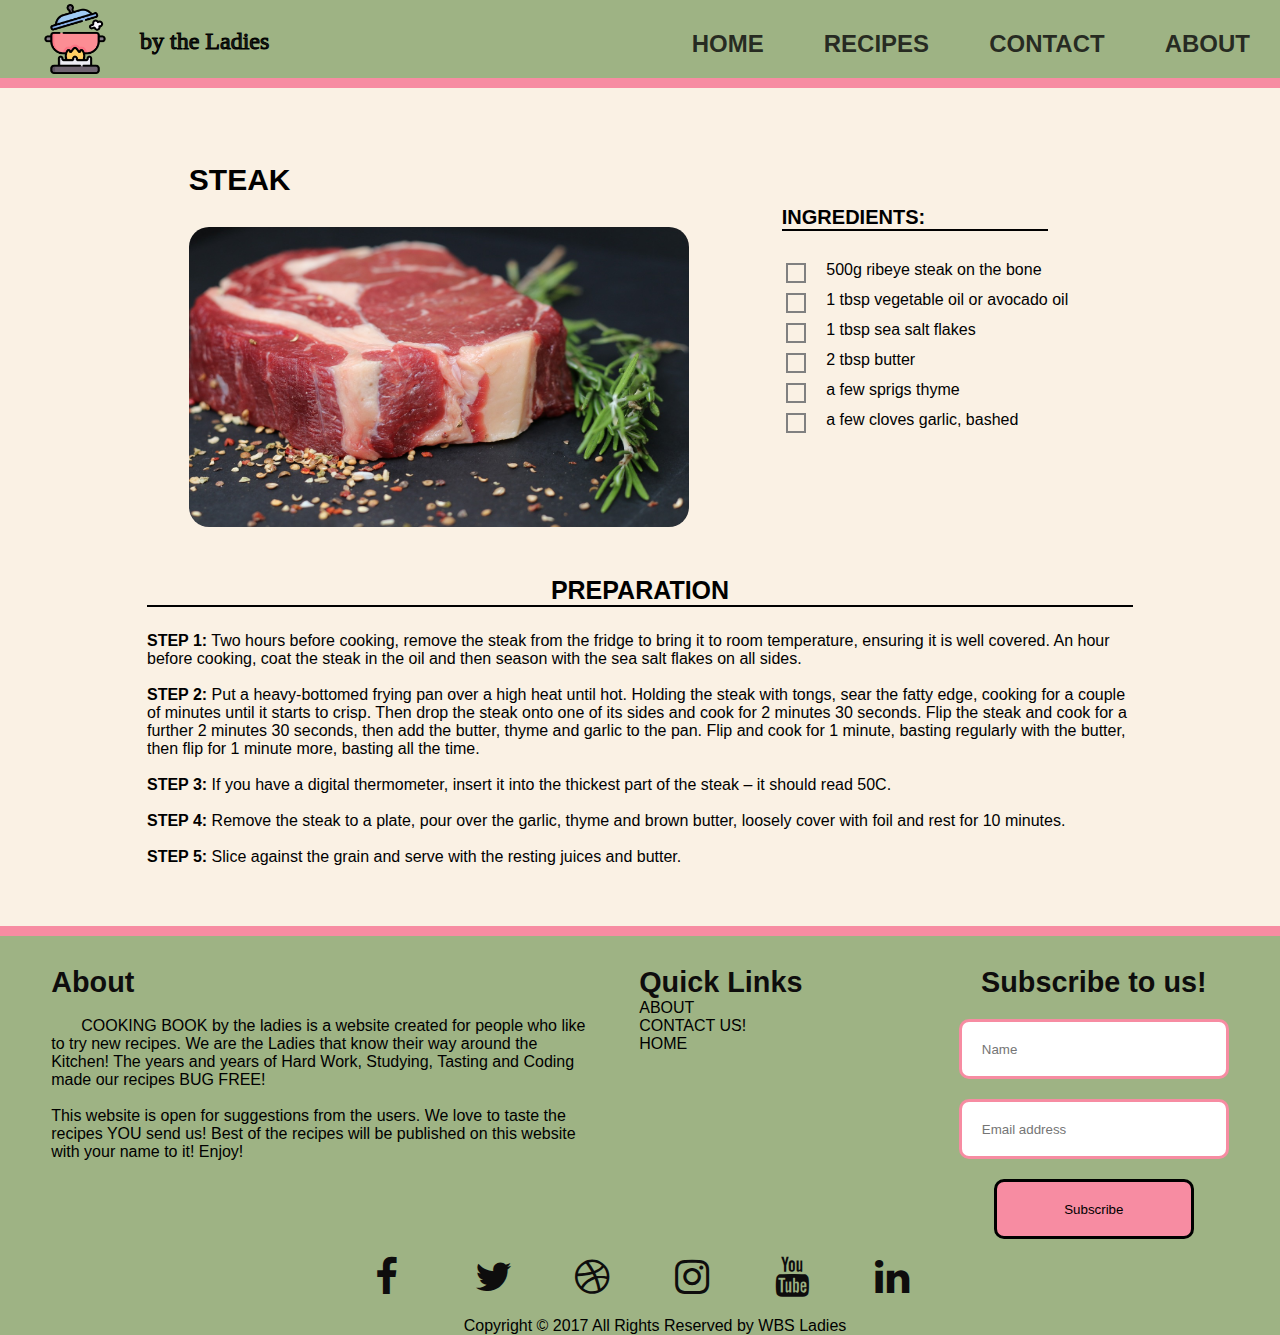
<file: 01_alena_steak.html>
<!DOCTYPE html>
<html lang="en">
  <head>
    <meta charset="UTF-8" />
    <meta http-equiv="X-UA-Compatible" content="IE=edge" />
    <meta name="viewport" content="width=device-width, initial-scale=1.0" />
    <link rel="stylesheet" href="alena_style_recipe.css">
    <!-- FONT SECTION-->
    <link rel="preconnect" href="https://fonts.googleapis.com">
    <link rel="preconnect" href="https://fonts.gstatic.com" crossorigin>
    <link href="https://fonts.googleapis.com/css2?family=Caveat:wght@400;500;700&family=Copse&family=Montserrat:wght@100;400;500;600;900&family=Roboto+Condensed:wght@300;400;700&display=swap" rel="stylesheet">
    <link rel="stylesheet" href="https://cdnjs.cloudflare.com/ajax/libs/font-awesome/4.7.0/css/font-awesome.min.css">

    <title>Cook Book by the Ladies</title>
    <!-- BOOTSTRAP SECTION-->
    <link
      href="https://cdn.jsdelivr.net/npm/bootstrap@5.2.3/dist/css/bootstrap.min.css"
      rel="stylesheet"
      integrity="sha384-rbsA2VBKQhggwzxH7pPCaAqO46MgnOM80zW1RWuH61DGLwZJEdK2Kadq2F9CUG65"
      crossorigin="anonymous"
    />
  </head>
  <body>
    <header>
      <nav id="home" class="navbar">
        <div class="logo">
          <img
            class="logo-img"
            src="/header_img/cooking-pot-logo.png"
            alt=""
            srcset=""
          />
          <p>by the Ladies</p>
        </div>

        <ul class="navbar-links">
          <li class="navbar-dropdown">
            <a href="/monika_header_footer.html#home">HOME</a>
          </li>
          <li class="navbar-dropdown">
            <a href="/monika_header_footer.html#categories">RECIPES</a>
            <div class="dropdown">
              <a href="/monika_header_footer.html#meats">MEAT</a>
              <a href="/monika_header_footer.html#vegetarians">VEGETARIAN</a>
              <a href="/monika_header_footer.html#vegans">VEGAN</a>
            </div>
          </li>

          <li class="navbar-dropdown">
            <a href="/monika_contact_page.html">CONTACT</a>
          </li>
          <li class="navbar-dropdown">
            <a href="#about">ABOUT</a>
          </li>
        </ul>
      </nav>
    
    </header>
    <main>
          <div class="box1">
              <h1>Steak</h1>
              <img src="./images/01_meat_steak.jpg" alt="Steak">
          </div>
          <div class="box2">
            <h3>Ingredients:</h3>
            <span class="tooltip-text">Check here!</span>
            
            <label>
              <input type="checkbox">
              <i></i>
              <span>500g ribeye steak on the bone</span>
            </label>

            <label>
              <input type="checkbox">
              <i></i>
              <span>1 tbsp vegetable oil or avocado oil</span>
            </label>

            <label>
              <input type="checkbox">
              <i></i>
              <span>1 tbsp sea salt flakes</span>
            </label>

            <label>
              <input type="checkbox">
              <i></i>
              <span>2 tbsp butter</span>
            </label>

            <label>
              <input type="checkbox">
              <i></i>
              <span>a few sprigs thyme</span>
            </label>

            <label>
              <input type="checkbox">
              <i></i>
              <span>a few cloves garlic, bashed</span>
            </label>
            
          </div>
          <div class="box3">
              <div class="preparation"><h2>Preparation</h2></div>
              <div class="prepartion-text"><strong>STEP 1:</strong> Two hours before cooking, remove the steak from the fridge to bring it to room temperature, ensuring it is well covered. An hour before cooking, coat the steak in the oil and then season with the sea salt flakes on all sides.<br><br>
              <strong>STEP 2:</strong> Put a heavy-bottomed frying pan over a high heat until hot. Holding the steak with tongs, sear the fatty edge, cooking for a couple of minutes until it starts to crisp. Then drop the steak onto one of its sides and cook for 2 minutes 30 seconds. Flip the steak and cook for a further 2 minutes 30 seconds, then add the butter, thyme and garlic to the pan. Flip and cook for 1 minute, basting regularly with the butter, then flip for 1 minute more, basting all the time.<br><br>
              <strong>STEP 3:</strong> If you have a digital thermometer, insert it into the thickest part of the steak – it should read 50C.<br><br>
              <strong>STEP 4:</strong> Remove the steak to a plate, pour over the garlic, thyme and brown butter, loosely cover with foil and rest for 10 minutes. <br><br>
              <strong>STEP 5:</strong> Slice against the grain and serve with the resting juices and butter.
            </div>  
    </main>

    <footer>
      <div class="container-footer">
        <div class="footer-about">
          <h6>About</h6><br>
          <p id="about" class="footer-about-text">
            COOKING BOOK by the ladies is a website created for people who like
            to try new recipes. We are the Ladies that know their way around the Kitchen!
            The years and years of Hard Work, Studying, Tasting and Coding made our recipes BUG FREE!
            <br><br>
             This website is open for suggestions from the
            users. We love to taste the recipes YOU send us! Best of the recipes
            will be published on this website with your name to it! Enjoy!
          </p>
        </div>
        <div class="quick-links">
          <h6>Quick Links</h6>
          <ul class="footer-links">
            <li><a href="#about">ABOUT</a></li>
            <li>
              <a href="/monika_contact_page.html">CONTACT US!</a>
            </li>
            <li><a href="#home">HOME</a></li>
          </ul>
        </div>
        <div class="footer-subscribe">
          <h6>Subscribe to us!</h6>
          <input
            class="footer-input"
            type="text"
            placeholder="Name"
            name="name"
            required
          />
          <input
            class="footer-input"
            type="text"
            placeholder="Email address"
            name="mail"
            required
          />
          
          <input class="footer-button" type="submit" value="Subscribe" />
        </div>
      </div>
      <div class="footer-icons">
                
          <a href="https://www.youtube.com/watch?v=dQw4w9WgXcQ" target="_blank" class="fa fa-facebook"></a>
          <a href="https://www.youtube.com/watch?v=dQw4w9WgXcQ" target="_blank" class="fa fa-twitter"></a>
          <a href="https://www.youtube.com/watch?v=dQw4w9WgXcQ" target="_blank" class="fa fa-dribbble"></a>
          <a href="https://www.youtube.com/watch?v=dQw4w9WgXcQ" target="_blank" class="fa fa-instagram"></a>
          <a href="https://www.youtube.com/watch?v=dQw4w9WgXcQ" target="_blank" class="fa fa-youtube"></a>
          <a href="https://www.youtube.com/watch?v=dQw4w9WgXcQ" target="_blank" class="fa fa-linkedin"></a>
      </div>
      <p class="copyright-text">Copyright &copy; 2017 All Rights Reserved by WBS Ladies</p>
    </footer>
  </body>
</html>
</file>
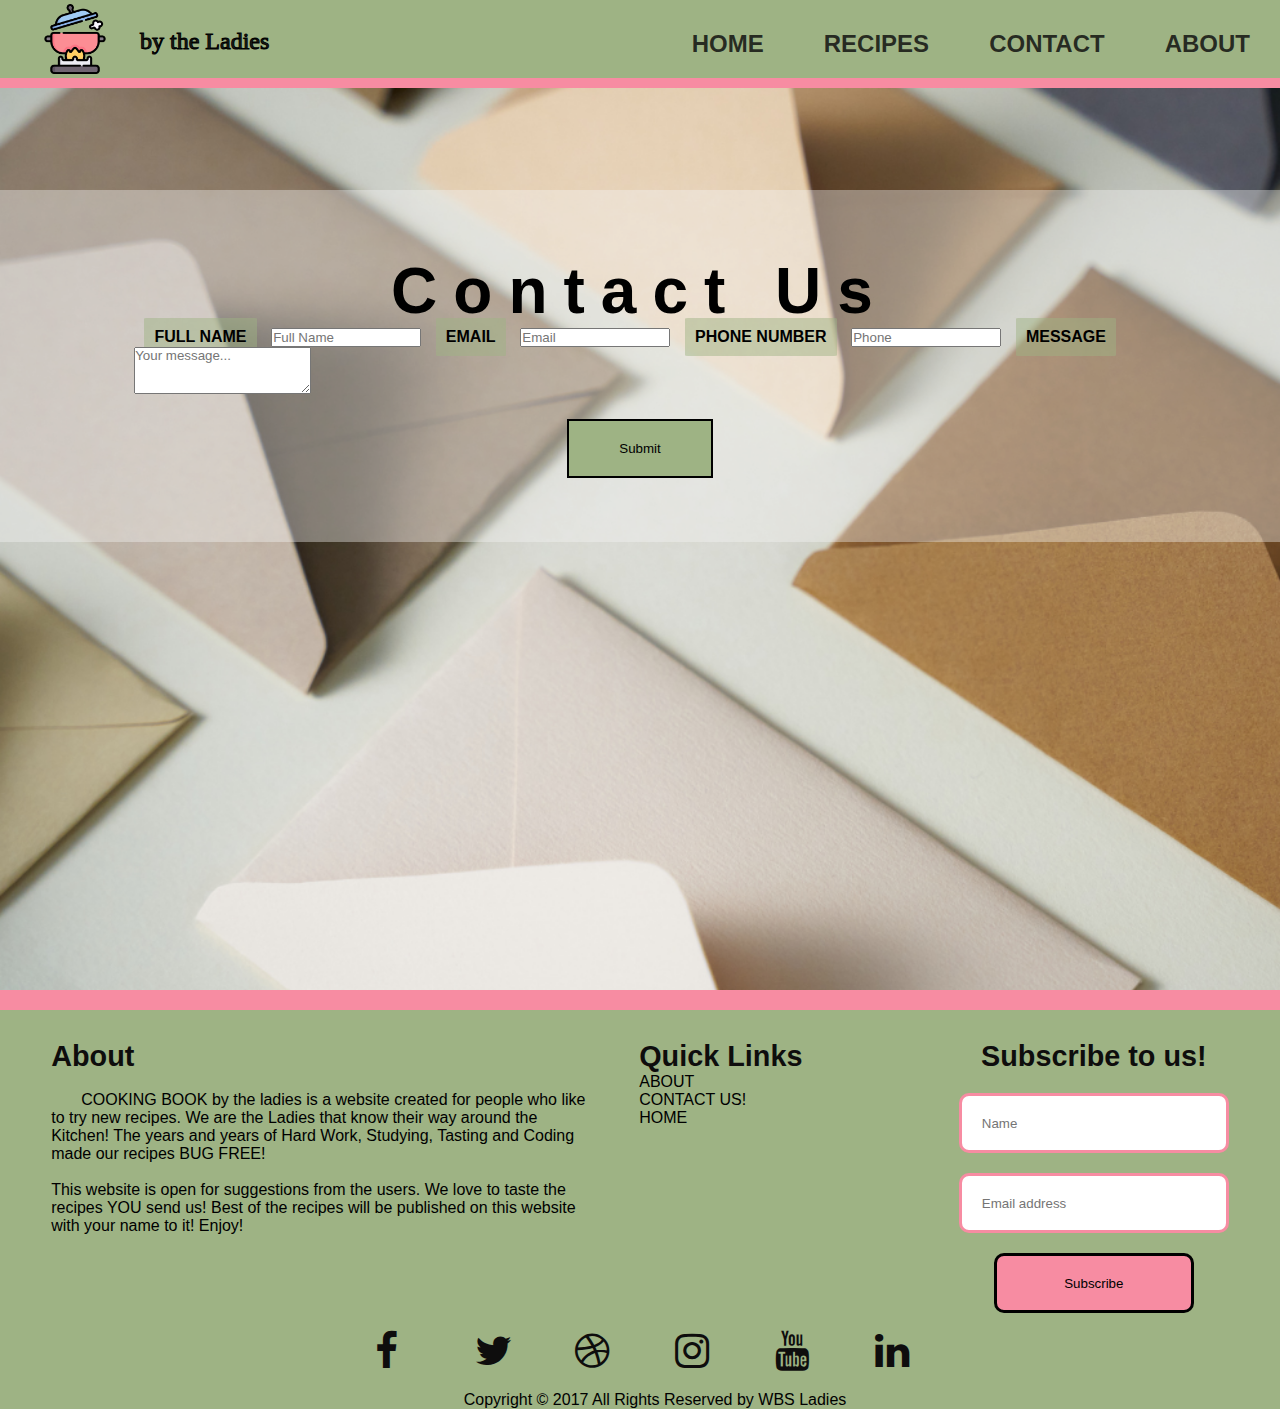
<file: monika_contact_page.html>
<!DOCTYPE html>
<html lang="en">
  <head>
    <meta charset="UTF-8" />
    <meta http-equiv="X-UA-Compatible" content="IE=edge" />
    <meta name="viewport" content="width=device-width, initial-scale=1.0" />
    
    <!-- FONT SECTION-->
    <link rel="preconnect" href="https://fonts.googleapis.com">
    <link rel="preconnect" href="https://fonts.gstatic.com" crossorigin>
    <link href="https://fonts.googleapis.com/css2?family=Caveat:wght@400;500;700&family=Copse&family=Montserrat:wght@100;400;500;600;900&family=Roboto+Condensed:wght@300;400;700&display=swap" rel="stylesheet">
    <link rel="stylesheet" href="https://cdnjs.cloudflare.com/ajax/libs/font-awesome/4.7.0/css/font-awesome.min.css">

    <title>Cook Book by the Ladies</title>
    <!-- BOOTSTRAP SECTION-->
    <link
      href="https://cdn.jsdelivr.net/npm/bootstrap@5.2.3/dist/css/bootstrap.min.css"
      rel="stylesheet"
      integrity="sha384-rbsA2VBKQhggwzxH7pPCaAqO46MgnOM80zW1RWuH61DGLwZJEdK2Kadq2F9CUG65"
      crossorigin="anonymous"
    />
    <link rel="stylesheet" href="monika_contact_page.css" />
    <link rel="contact_page" href="monika_contact_page.html">
  </head>
  <body>
    <header>
      <nav id="home" class="navbar">
        <div class="logo">
          <img
            class="logo-img"
            src="/header_img/cooking-pot-logo.png"
            alt=""
            srcset=""
          />
          <p>by the Ladies</p>
        </div>

        <ul class="navbar-links">
          <li class="navbar-dropdown">
            <a href="/monika_header_footer.html#home">HOME</a>
          </li>
          <li class="navbar-dropdown">
            <a href="/monika_header_footer.html#recipes">RECIPES</a>
            <div class="dropdown">
              <a href="/monika_header_footer.html#meat">MEAT</a>
              <a href="/monika_header_footer.html#vegetarians">VEGETARIAN</a>
              <a href="/monika_header_footer.html#vegan">VEGAN</a>
            </div>
          </li>

          <li class="navbar-dropdown">
            <a href="#contact">CONTACT</a>
          </li>
          <li class="navbar-dropdown">
            <a href="#about">ABOUT</a>
          </li>
        </ul>
      </nav>

      <div class="container">
        <div class="form-container">
          <h2 >Contact Us</h2>
  
          <div class="form-group">
            <label for="text">FULL NAME</label>
            <input type="text" class="form-control"  required id="name" placeholder="Full Name">
          
  
            <label for="email">EMAIL</label>
            <input type="email" class="form-control" required id="email" placeholder="Email">
          
  
            <label for="phone">PHONE NUMBER</label>
            <input type="tel" class="form-control" id="phone" placeholder="Phone">
          
  
            <label for="text">MESSAGE</label>
            <textarea class="form-control" id="message" rows="3" placeholder="Your message..."></textarea>
          </div>
  
          <button type="button" class="btn">Submit</button>
        </div>
      </div>




     </header>

    
    
    <footer>
      <div class="container-footer">
        <div class="footer-about">
          <h6>About</h6><br>
          <p id="about" class="footer-about-text">
            COOKING BOOK by the ladies is a website created for people who like
            to try new recipes. We are the Ladies that know their way around the Kitchen!
            The years and years of Hard Work, Studying, Tasting and Coding made our recipes BUG FREE!
            <br><br>
             This website is open for suggestions from the
            users. We love to taste the recipes YOU send us! Best of the recipes
            will be published on this website with your name to it! Enjoy!
          </p>
        </div>
        <div class="quick-links">
          <h6>Quick Links</h6>
          <ul class="footer-links">
            <li><a href="#about">ABOUT</a></li>
            <li>
              <a href="#contact">CONTACT US!</a>
            </li>
            <li><a href="/monika_header_footer.html#home">HOME</a></li>
          </ul>
        </div>
        <div class="footer-subscribe">
          <h6>Subscribe to us!</h6>
          <input
            class="footer-input"
            type="text"
            placeholder="Name"
            name="name"
            required
          />
          <input
            class="footer-input"
            type="text"
            placeholder="Email address"
            name="mail"
            required
          />
          
          <input class="footer-button" type="submit" value="Subscribe" />
        </div>
      </div>
      <div class="footer-icons">
                
          <a href="https://www.youtube.com/watch?v=dQw4w9WgXcQ" class="fa fa-facebook"></a>
          <a href="https://www.youtube.com/watch?v=dQw4w9WgXcQ" class="fa fa-twitter"></a>
          <a href="https://www.youtube.com/watch?v=dQw4w9WgXcQ" class="fa fa-dribbble"></a>
          <a href="https://www.youtube.com/watch?v=dQw4w9WgXcQ" class="fa fa-instagram"></a>
          <a href="https://www.youtube.com/watch?v=dQw4w9WgXcQ" class="fa fa-youtube"></a>
          <a href="https://www.youtube.com/watch?v=dQw4w9WgXcQ" class="fa fa-linkedin"></a>
      </div>
      <p class="copyright-text">Copyright &copy; 2017 All Rights Reserved by WBS Ladies</p>
    </footer>
  </body>
</html>
</file>
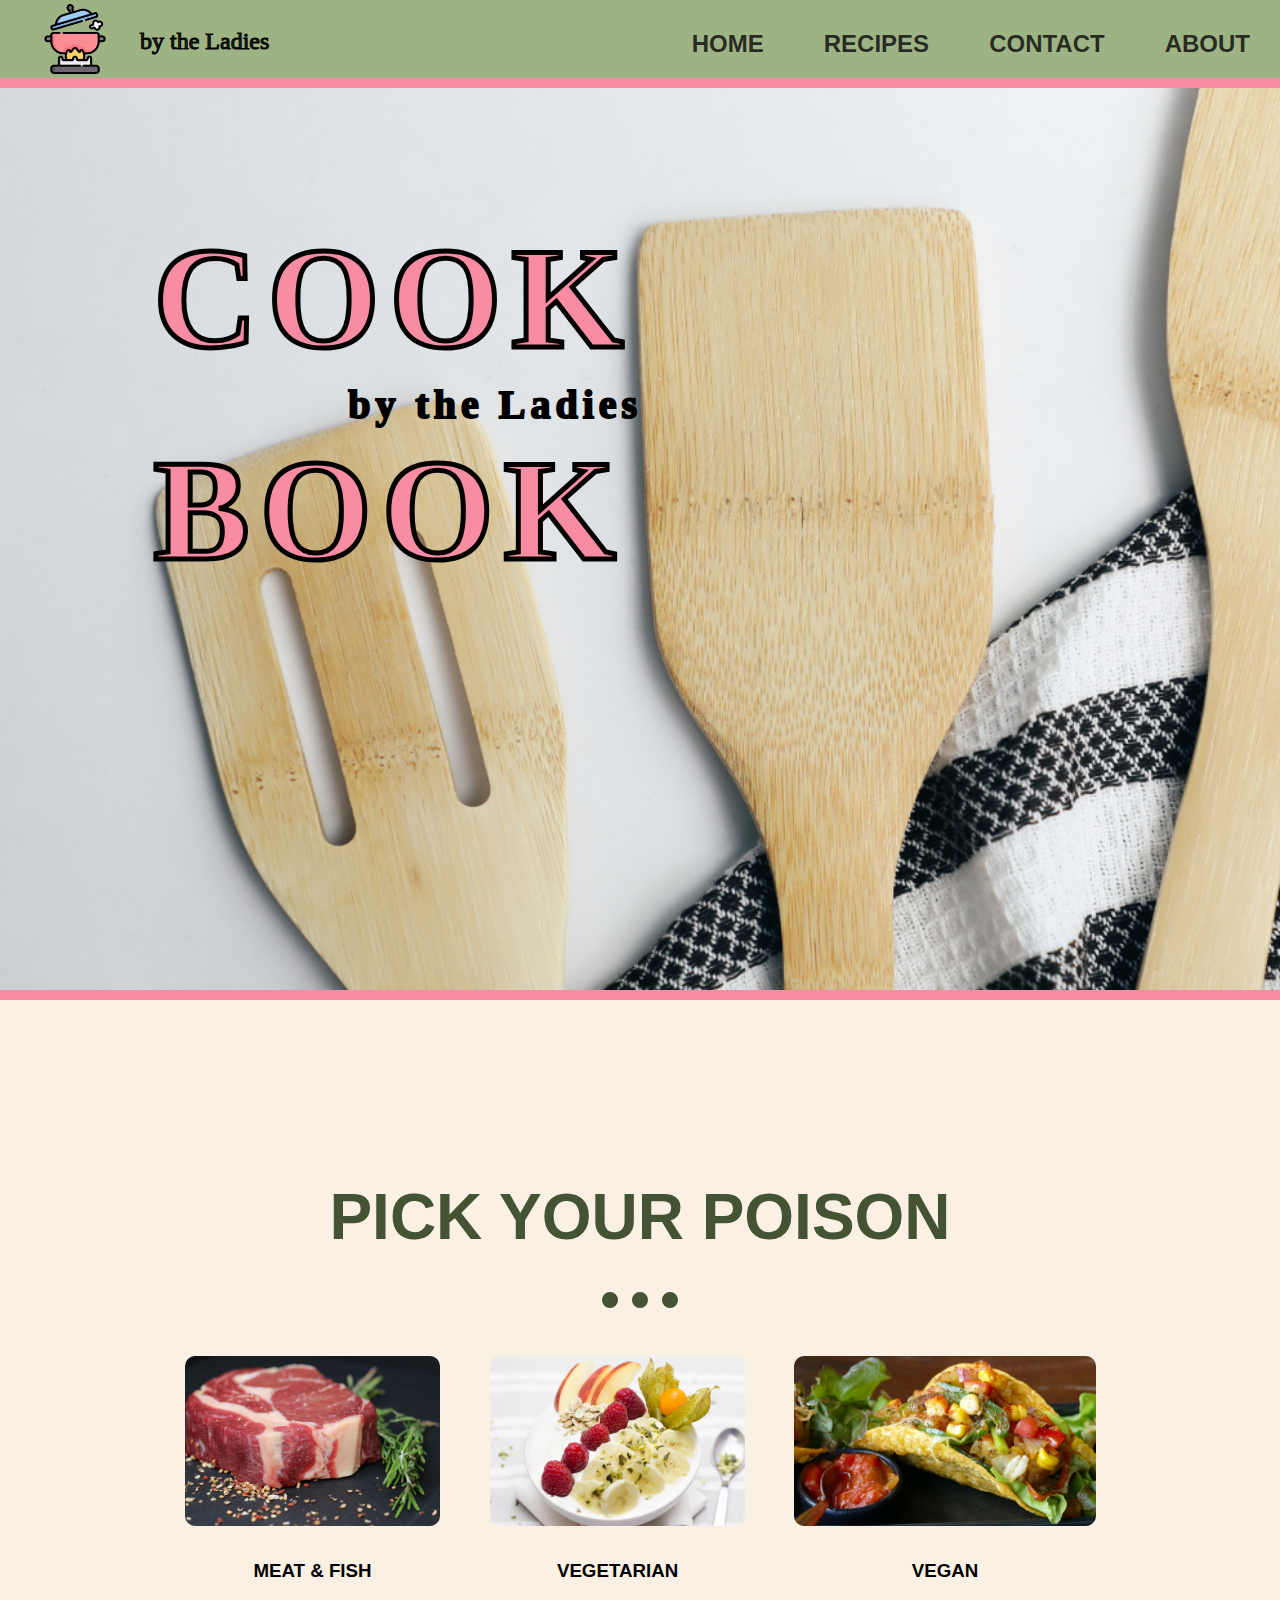
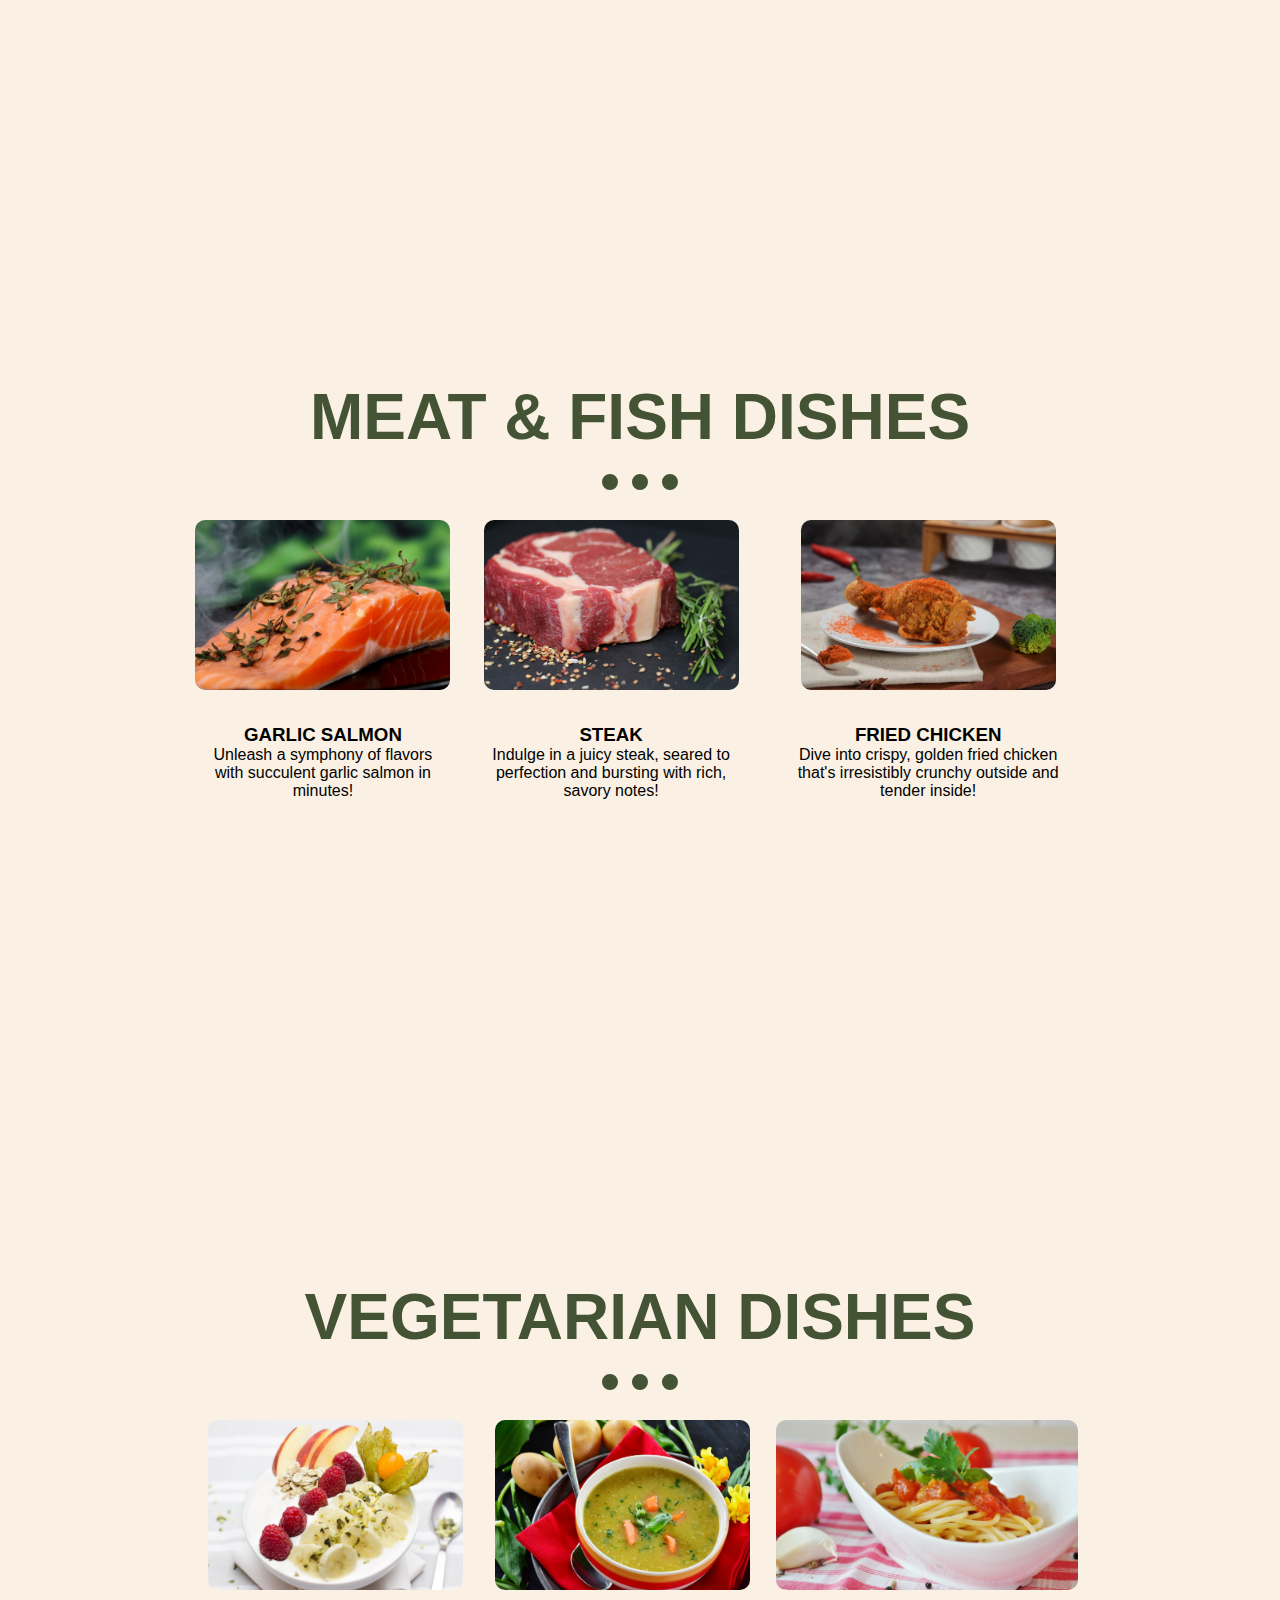
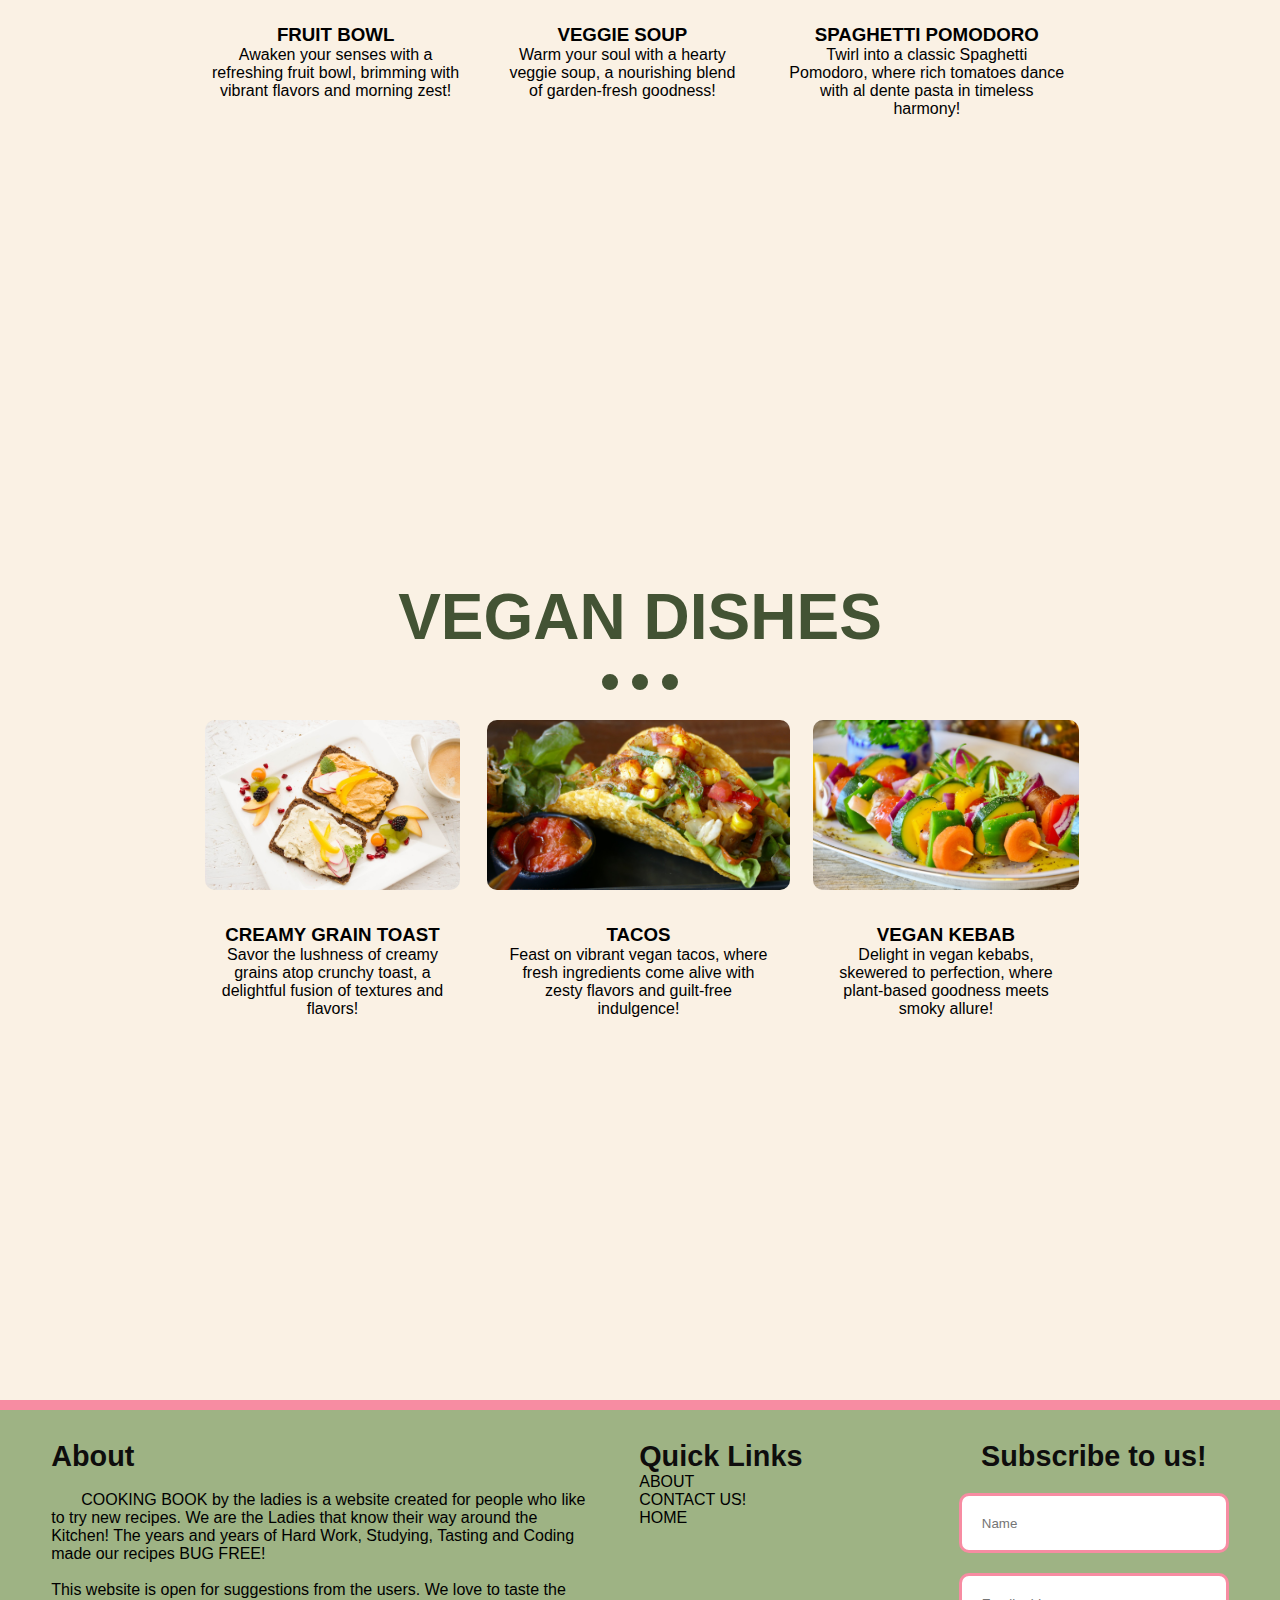
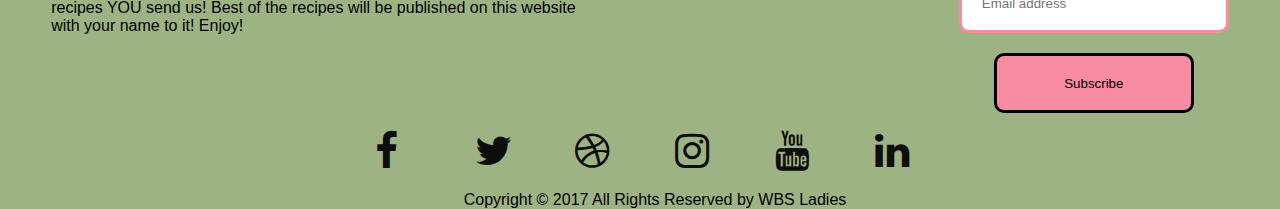
<file: monika_header_footer.html>
<!DOCTYPE html>
<html lang="en">
  <head>
    <meta charset="UTF-8" />
    <meta http-equiv="X-UA-Compatible" content="IE=edge" />
    <meta name="viewport" content="width=device-width, initial-scale=1.0" />
    
    <!-- FONT SECTION-->
    <link rel="preconnect" href="https://fonts.googleapis.com">
    <link rel="preconnect" href="https://fonts.gstatic.com" crossorigin>
    <link href="https://fonts.googleapis.com/css2?family=Caveat:wght@400;500;700&family=Copse&family=Montserrat:wght@100;400;500;600;900&family=Roboto+Condensed:wght@300;400;700&display=swap" rel="stylesheet">
    <link rel="stylesheet" href="https://cdnjs.cloudflare.com/ajax/libs/font-awesome/4.7.0/css/font-awesome.min.css">

    <title>Cook Book by the Ladies</title>
    <!-- BOOTSTRAP SECTION-->
    <link
      href="https://cdn.jsdelivr.net/npm/bootstrap@5.2.3/dist/css/bootstrap.min.css"
      rel="stylesheet"
      integrity="sha384-rbsA2VBKQhggwzxH7pPCaAqO46MgnOM80zW1RWuH61DGLwZJEdK2Kadq2F9CUG65"
      crossorigin="anonymous"
    />
    <link rel="stylesheet" href="monika_header_footer.css" />
  </head>
  <body>
    <header>
      <nav id="home" class="navbar">
        <div class="logo">
          <img
            class="logo-img"
            src="/header_img/cooking-pot-logo.png"
            alt=""
            srcset=""
          />
          <p>by the Ladies</p>
        </div>

        <ul class="navbar-links">
          <li class="navbar-dropdown">
            <a href="#home">HOME</a>
          </li>
          <li class="navbar-dropdown">
            <a href="#categories">RECIPES</a>
            <div class="dropdown">
              <a href="#meats">MEAT</a>
              <a href="#vegetarians">VEGETARIAN</a>
              <a href="#vegans">VEGAN</a>
            </div>
          </li>

          <li class="navbar-dropdown">
            <a href="/monika_contact_page.html">CONTACT</a>
          </li>
          <li class="navbar-dropdown">
            <a href="#about">ABOUT</a>
          </li>
        </ul>
      </nav>
      <div class="website-titles">
        <h1 class="big-title">COOK</h1>
        <p class="small-title">by the Ladies</p>
        <h1 class="big-title">BOOK</h1>
      </div>
    </header>

    

    <section id="categories">
      <h2>PICK YOUR POISON</h2>
      <br />
      <hr />
      <br />
      <div class="containerPickOptions">
        <div class="pickOption">
          <a href="#meats">
            <img
            class="imageAlign"
              src="./images/01_meat_steak.jpg"
              alt="close-up of raw steak with spices"
            />
            <h3>Meat & Fish</h3>
          </a>
        </div>
        <div class="pickOption">
          <a href="#vegetarians">
            <img
            class="imageAlign"
              src="./images/04_veg_breakfast.jpg"
              alt="close-up fruit and yoghurt bowl"
            />
            <h3>Vegetarian</h3>
          </a>
        </div>
        <div class="pickOption">
          <a href="#vegans">
            <img
            class="imageAlign"
              src="./images/08_vegan_taco.jpg"
              alt="close-up vegan taco with salsa and garnish"
            />
            <h3>Vegan</h3>
          </a>
        </div>
      </div>
    </section>

    <article id="meats">
      <h2>Meat & Fish Dishes</h2>
      <hr class="hr" />
      <div class="containerOverviewOptions">
        <div class="recipeOption">
          <a href="02_alena_salmon.html">
            <img
            class="imageAlign"
              src="./images/02_meat_salmon.jpg"
              alt="salmon being cooked with thyme"
            />
            <br />
            <h3>Garlic Salmon</h3>
            <p>
              Unleash a symphony of flavors with succulent garlic salmon in minutes!
            </p>
          </a>
        </div>
        <div class="recipeOption">
          <a href="01_alena_steak.html">
            <img class="imageAlign" src="./images/01_meat_steak.jpg" alt="raw steak with spices" />
            <br />
            <h3>Steak</h3>
            <p>
              Indulge in a juicy steak, seared to perfection and bursting with rich, savory notes!
            </p>
          </a>
        </div>
        <div class="recipeOption">
          <a href="03_alena_chicken.html">
            <img class="imageAlign"
              src="./images/03_chicken.jpg"
              alt="drumstick of fried chicken on small plate"
            />
            <br />
            <h3>Fried Chicken</h3>
            <p>
              Dive into crispy, golden fried chicken that's irresistibly crunchy outside and tender inside!
            </p>
          </a>
        </div>
      </div>
    </article>

    <article id="vegetarians">
      <h2>Vegetarian Dishes</h2>
      <hr class="hr" />
      <div class="containerOverviewOptions">
        <div class="recipeOption">
          <a href="04_alena_fruit.html">
            <img
            class="imageAlign"
              src="./images/04_veg_breakfast.jpg"
              alt="close-up fruit and yoghurt bowl"
            />
            <br />
            <h3>Fruit Bowl</h3>
            <p>
              Awaken your senses with a refreshing fruit bowl, brimming with vibrant flavors and morning zest!
            </p>
          </a>
        </div>
        <div class="recipeOption">
          <a href="05_alena_soup.html">
            <img class="imageAlign" src="./images/05_veg_soup.jpg" alt="close-up soup bowl" />
            <br />
            <h3>Veggie Soup</h3>
            <p>
              Warm your soul with a hearty veggie soup, a nourishing blend of garden-fresh goodness!
            </p>
          </a>
        </div>
        <div class="recipeOption">
          <a href="06_alena_spaghetti.html">
            <img class="imageAlign" 
            class="imageAlign"
              src="./images/06_veg_spaghetti.jpg"
              alt="close-up vegetarian spaghetti"
            />
            <br />
            <h3>Spaghetti Pomodoro</h3>
            <p>
              Twirl into a classic Spaghetti Pomodoro, where rich tomatoes dance with al dente pasta in timeless harmony!
            </p>
          </a>
        </div>
      </div>
    </article>

    <article id="vegans">
      <h2>Vegan dishes</h2>
      <hr class="hr" />
      <div class="containerOverviewOptions">
        <div class="recipeOption">
          <a href="07_alena_grain.html">
            <img class="imageAlign"
              src="./images/07_vegan_breakfast.jpg"
              alt="close-up vegan bread with spreads and vegetables"
            />
            <br />
            <h3>Creamy grain Toast</h3>
            <p>
              Savor the lushness of creamy grains atop crunchy toast, a delightful fusion of textures and flavors!
            </p>
          </a>
        </div>
        <div class="recipeOption">
          <a href="08_alena_taco.html">
            <img class="imageAlign"
              src="./images/08_vegan_taco.jpg"
              alt="close-up vegan taco with salsa"
            />
            <br />
            <h3>Tacos</h3>
            <p>
              Feast on vibrant vegan tacos, where fresh ingredients come alive with zesty flavors and guilt-free indulgence!
            </p>
          </a>
        </div>
        <div class="recipeOption">
          <a href="09_alena_spies.html">
            <img class="imageAlign"
              src="./images/09_vegan_spies.jpg"
              alt="close-up vegetables on Kebab"
            />
            <br />
            <h3>Vegan Kebab</h3>
            <p>
              Delight in vegan kebabs, skewered to perfection, where plant-based goodness meets smoky allure!
            </p>
          </a>
        </div>
    </article>
    
    <footer>
      <div class="container-footer">
        <div class="footer-about">
          <h6>About</h6><br>
          <p id="about" class="footer-about-text">
            COOKING BOOK by the ladies is a website created for people who like
            to try new recipes. We are the Ladies that know their way around the Kitchen!
            The years and years of Hard Work, Studying, Tasting and Coding made our recipes BUG FREE!
            <br><br>
             This website is open for suggestions from the
            users. We love to taste the recipes YOU send us! Best of the recipes
            will be published on this website with your name to it! Enjoy!
          </p>
        </div>
        <div class="quick-links">
          <h6>Quick Links</h6>
          <ul class="footer-links">
            <li><a href="#about">ABOUT</a></li>
            <li>
              <a href="/monika_contact_page.html">CONTACT US!</a>
            </li>
            <li><a href="#home">HOME</a></li>
          </ul>
        </div>
        <div class="footer-subscribe">
          <h6>Subscribe to us!</h6>
          <input
            class="footer-input"
            type="text"
            placeholder="Name"
            name="name"
            required
          />
          <input
            class="footer-input"
            type="text"
            placeholder="Email address"
            name="mail"
            required
          />
          
          <input class="footer-button" type="submit" value="Subscribe" />
        </div>
      </div>
      <div class="footer-icons">
                
          <a href="https://www.youtube.com/watch?v=dQw4w9WgXcQ" target="_blank" class="fa fa-facebook"></a>
          <a href="https://www.youtube.com/watch?v=dQw4w9WgXcQ" target="_blank" class="fa fa-twitter"></a>
          <a href="https://www.youtube.com/watch?v=dQw4w9WgXcQ" target="_blank" class="fa fa-dribbble"></a>
          <a href="https://www.youtube.com/watch?v=dQw4w9WgXcQ" target="_blank" class="fa fa-instagram"></a>
          <a href="https://www.youtube.com/watch?v=dQw4w9WgXcQ" target="_blank" class="fa fa-youtube"></a>
          <a href="https://www.youtube.com/watch?v=dQw4w9WgXcQ" target="_blank" class="fa fa-linkedin"></a>
      </div>
      <p class="copyright-text">Copyright &copy; 2017 All Rights Reserved by WBS Ladies</p>
    </footer>
  </body>
</html>
</file>
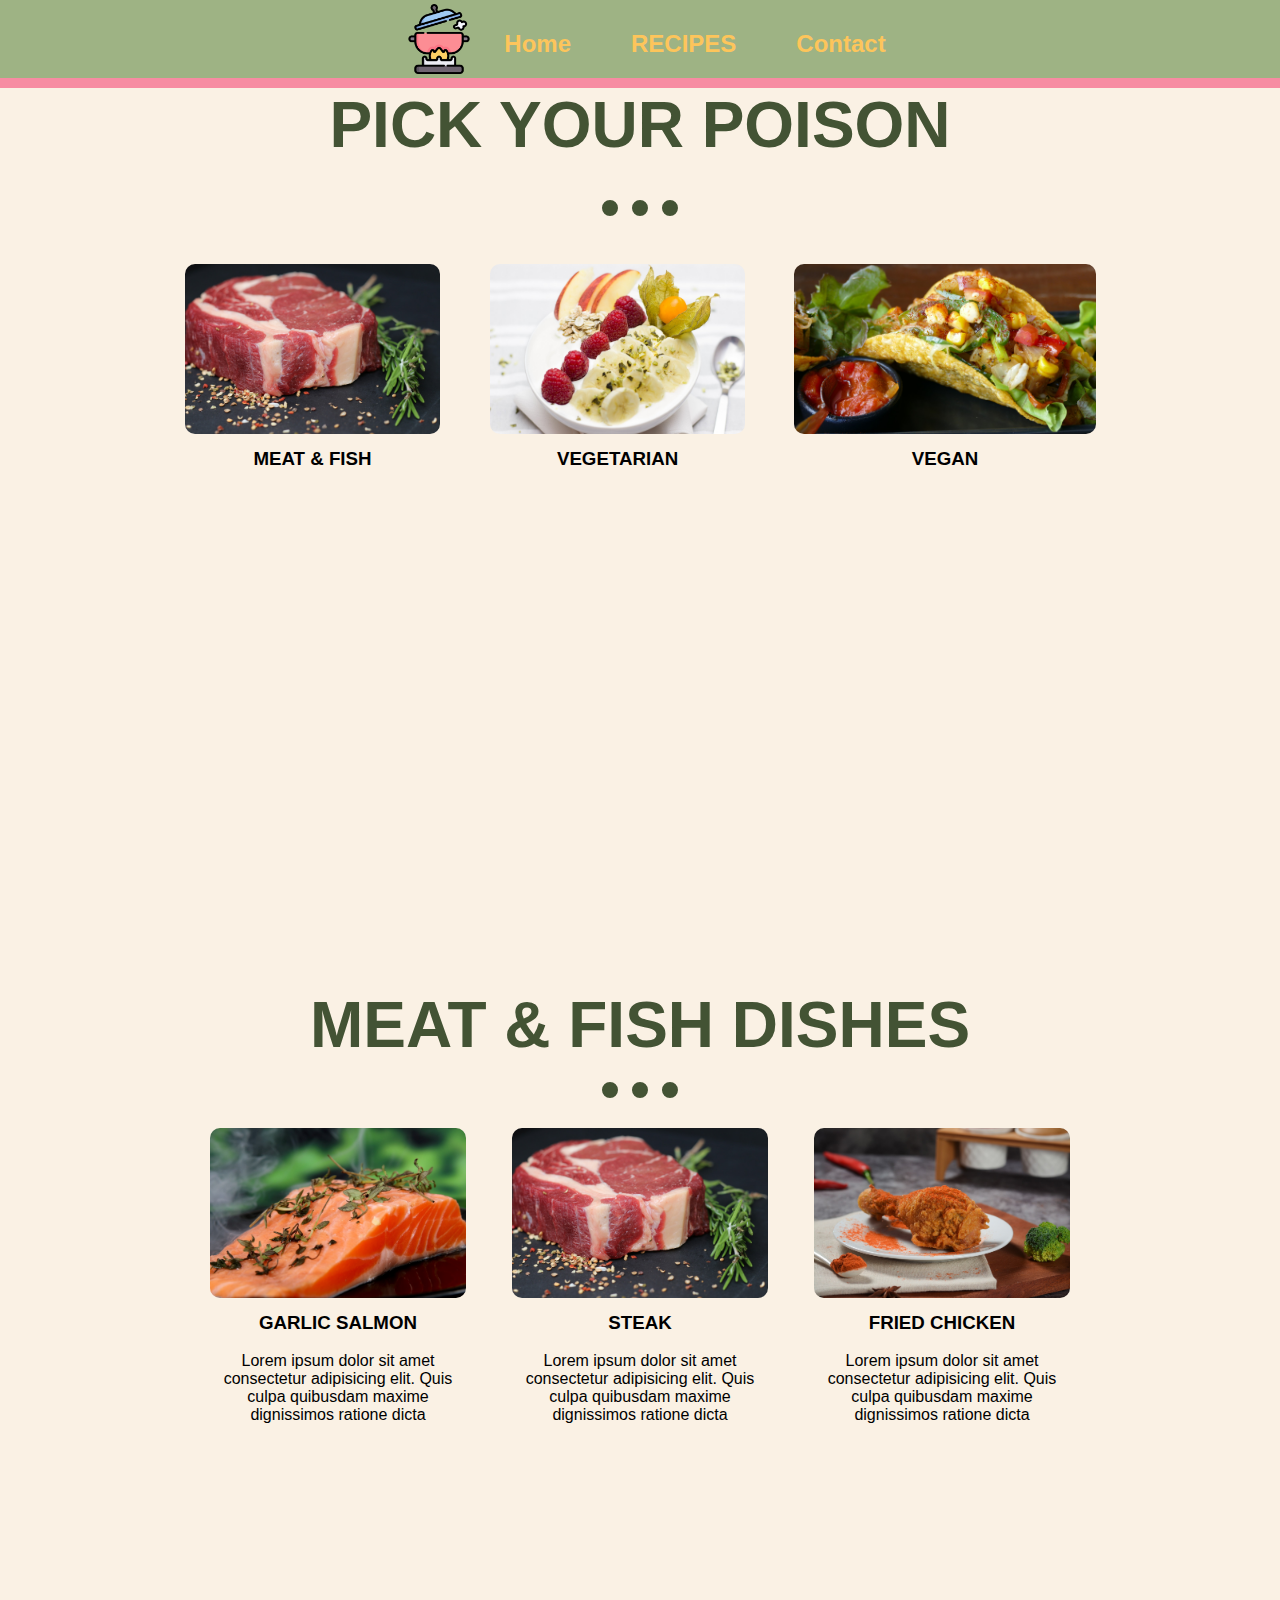
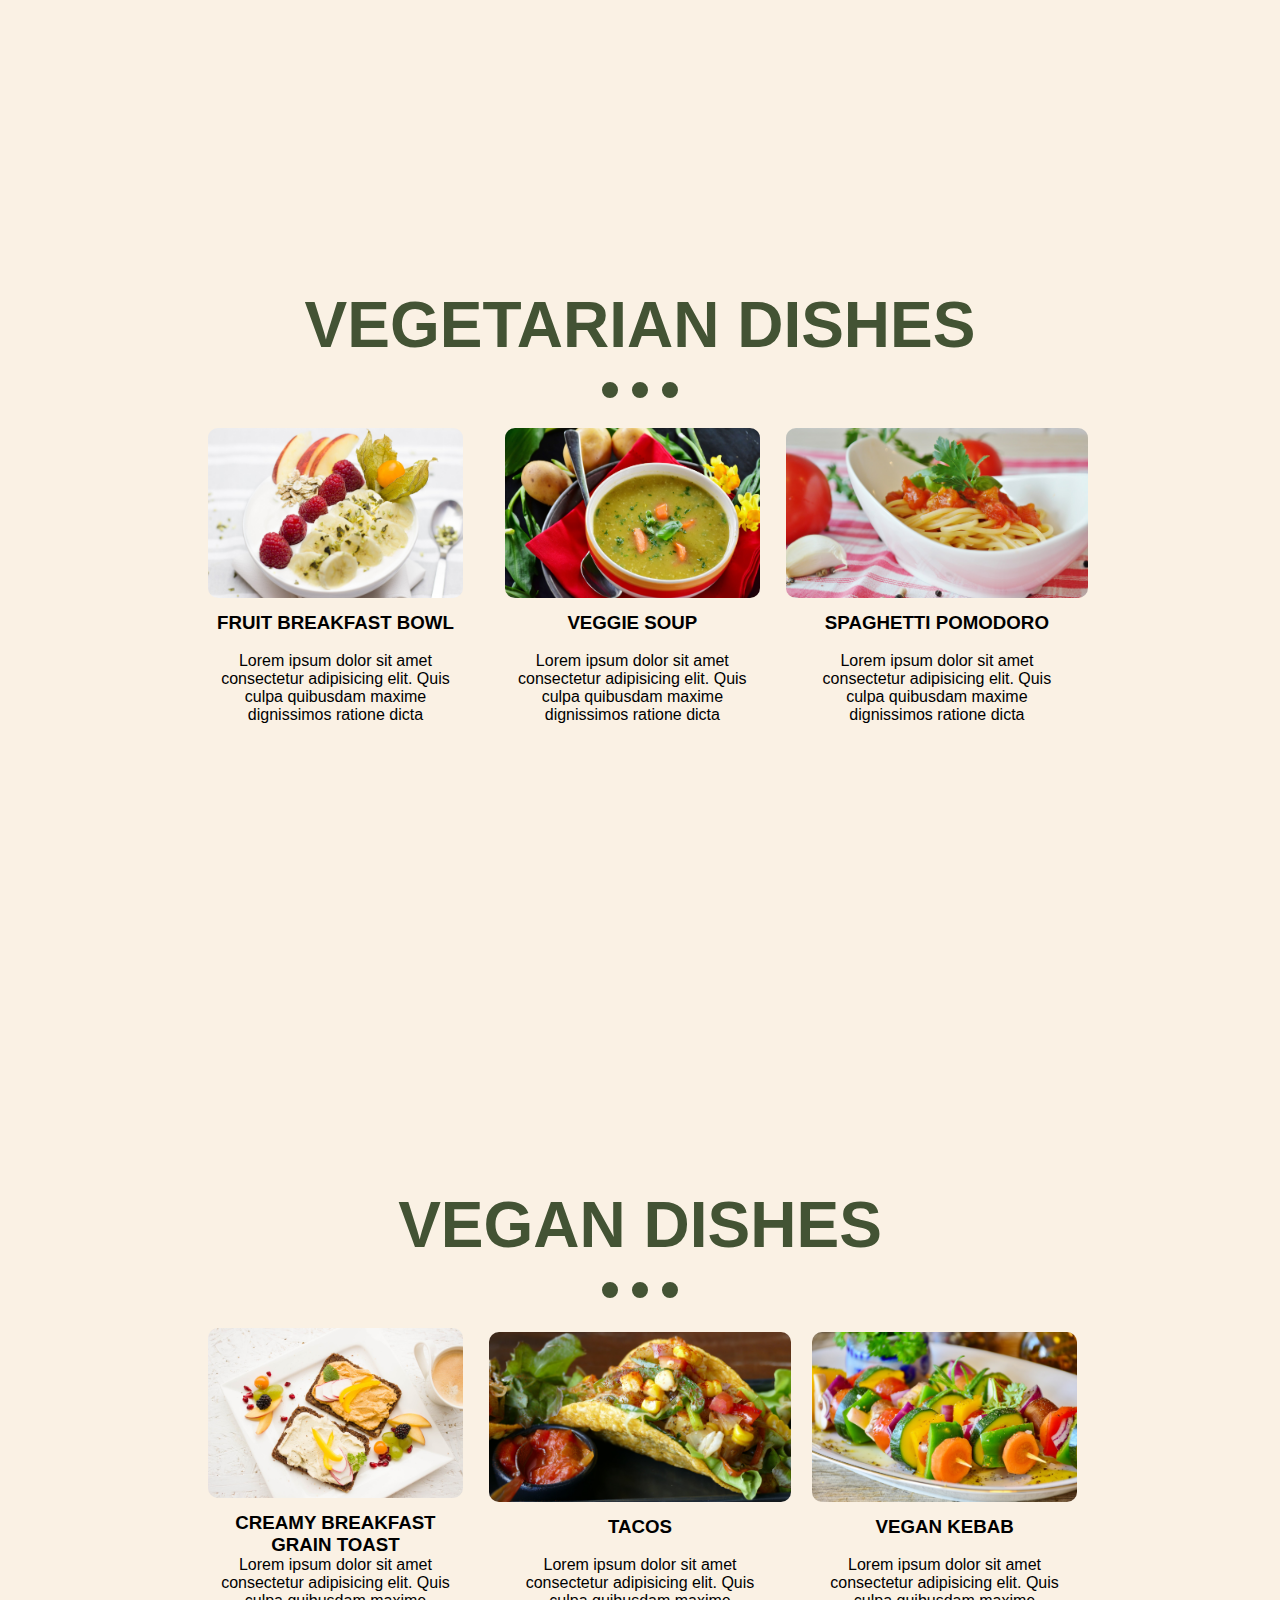
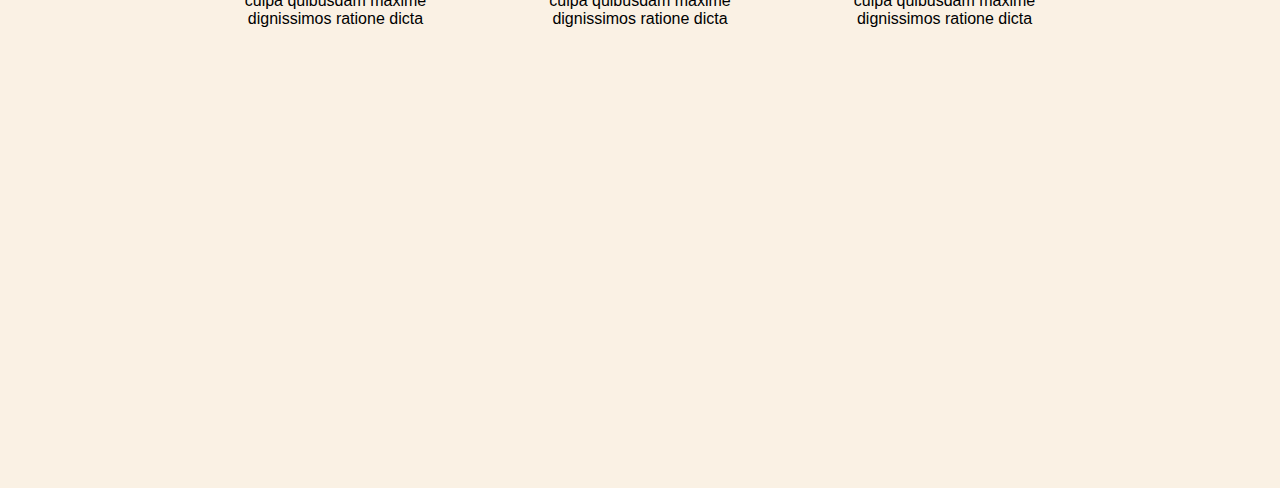
<file: Rebekka-mainpage.html>
<!DOCTYPE html>
<html lang="en">
  <head>
    <meta charset="UTF-8" />
    <meta name="viewport" content="width=device-width, initial-scale=1.0" />
    <link rel="stylesheet" href="Rebekka-styles.css" />
    <title>Cookbook</title>
  </head>
  <body>
    <nav class="navbar">
      <div class="logo">
        <img
          class="logo-img"
          src="/header_img/cooking-pot.png"
          alt=""
          srcset=""
        />
      </div>

      <ul class="navbar-links">
        <li class="navbar-dropdown">
          <a href="#">Home</a>
        </li>
        <li class="navbar-dropdown">
          <a href="#categories">RECIPES</a>
          <div class="dropdown">
            <a href="#meats">MEAT & FISH</a>
            <a href="#vegetarians">VEGETARIAN</a>
            <a href="#vegans">VEGAN</a>
          </div>
        </li>

        <li class="navbar-dropdown">
          <a href="#">Contact</a>
        </li>
      </ul>
    </nav>


    <!-- Rebekka mainpage insert -->



    <section>
      <h2>PICK YOUR POISON</h2>
      <br />
      <hr />
      <br />
      <div class="containerPickOptions" id="categories">
        <div class="pickOption">
          <a href="#meats">
            <img
            class="imageAlign"
              src="./images/01_meat_steak.jpg"
              alt="close-up of raw steak with spices"
            />
            <h3>Meat & Fish</h3>
          </a>
        </div>
        <div class="pickOption">
          <a href="#vegetarians">
            <img
            class="imageAlign"
              src="./images/04_veg_breakfast.jpg"
              alt="close-up fruit and yoghurt bowl"
            />
            <h3>Vegetarian</h3>
          </a>
        </div>
        <div class="pickOption">
          <a href="#vegans">
            <img
            class="imageAlign"
              src="./images/08_vegan_taco.jpg"
              alt="close-up vegan taco with salsa and garnish"
            />
            <h3>Vegan</h3>
          </a>
        </div>
      </div>
    </section>

    <article id="meats">
      <h2>Meat & Fish Dishes</h2>
      <hr class="hr" />
      <div class="containerOverviewOptions">
        <div class="recipeOption">
          <a href="02_alena_salmon.html">
            <img
            class="imageAlign"
              src="./images/02_meat_salmon.jpg"
              alt="salmon being cooked with thyme"
            />
            <br />
            <h3>Garlic Salmon</h3>
            <p>
              Lorem ipsum dolor sit amet consectetur adipisicing elit. Quis
              culpa quibusdam maxime dignissimos ratione dicta
            </p>
          </a>
        </div>
        <div class="recipeOption">
          <a href="01_alena_steak.html">
            <img class="imageAlign" src="./images/01_meat_steak.jpg" alt="raw steak with spices" />
            <br />
            <h3>Steak</h3>
            <p>
              Lorem ipsum dolor sit amet consectetur adipisicing elit. Quis
              culpa quibusdam maxime dignissimos ratione dicta
            </p>
          </a>
        </div>
        <div class="recipeOption">
          <a href="03_alena_chicken.html">
            <img class="imageAlign"
              src="./images/03_chicken.jpg"
              alt="drumstick of fried chicken on small plate"
            />
            <br />
            <h3>Fried Chicken</h3>
            <p>
              Lorem ipsum dolor sit amet consectetur adipisicing elit. Quis
              culpa quibusdam maxime dignissimos ratione dicta
            </p>
          </a>
        </div>
      </div>
    </article>

    <article id="vegetarians">
      <h2>Vegetarian Dishes</h2>
      <hr class="hr" />
      <div class="containerOverviewOptions">
        <div class="recipeOption">
          <a href="04_alena_fruit.html">
            <img
            class="imageAlign"
              src="./images/04_veg_breakfast.jpg"
              alt="close-up fruit and yoghurt bowl"
            />
            <br />
            <h3>Fruit breakfast Bowl</h3>
            <p>
              Lorem ipsum dolor sit amet consectetur adipisicing elit. Quis
              culpa quibusdam maxime dignissimos ratione dicta
            </p>
          </a>
        </div>
        <div class="recipeOption">
          <a href="05_alena_soup.html">
            <img class="imageAlign" src="./images/05_veg_soup.jpg" alt="close-up soup bowl" />
            <br />
            <h3>Veggie Soup</h3>
            <p>
              Lorem ipsum dolor sit amet consectetur adipisicing elit. Quis
              culpa quibusdam maxime dignissimos ratione dicta
            </p>
          </a>
        </div>
        <div class="recipeOption">
          <a href="06_alena_spaghetti.html">
            <img class="imageAlign" 
            class="imageAlign"
              src="./images/06_veg_spaghetti.jpg"
              alt="close-up vegetarian spaghetti"
            />
            <br />
            <h3>Spaghetti Pomodoro</h3>
            <p>
              Lorem ipsum dolor sit amet consectetur adipisicing elit. Quis
              culpa quibusdam maxime dignissimos ratione dicta
            </p>
          </a>
        </div>
      </div>
    </article>

    <article id="vegans">
      <h2>Vegan dishes</h2>
      <hr class="hr" />
      <div class="containerOverviewOptions">
        <div class="recipeOption">
          <a href="07_alena_grain.html">
            <img class="imageAlign"
              src="./images/07_vegan_breakfast.jpg"
              alt="close-up vegan bread with spreads and vegetables"
            />
            <br />
            <h3>Creamy breakfast <br> grain Toast</h3>
            <p>
              Lorem ipsum dolor sit amet consectetur adipisicing elit. Quis
              culpa quibusdam maxime dignissimos ratione dicta
            </p>
          </a>
        </div>
        <div class="recipeOption">
          <a href="08_alena_taco.html">
            <img class="imageAlign"
              src="./images/08_vegan_taco.jpg"
              alt="close-up vegan taco with salsa"
            />
            <br />
            <h3>Tacos</h3>
            <p>
              Lorem ipsum dolor sit amet consectetur adipisicing elit. Quis
              culpa quibusdam maxime dignissimos ratione dicta
            </p>
          </a>
        </div>
        <div class="recipeOption">
          <a href="09_alena_spies.html">
            <img class="imageAlign"
              src="./images/09_vegan_spies.jpg"
              alt="close-up vegetables on Kebab"
            />
            <br />
            <h3>Vegan Kebab</h3>
            <p>
              Lorem ipsum dolor sit amet consectetur adipisicing elit. Quis
              culpa quibusdam maxime dignissimos ratione dicta
            </p>
          </a>
        </div>
    </article>
  </body>
</html>
</file>
<file: alena_style_recipe.css>
* {
  padding: 0;
  margin: 0;
  box-sizing: border-box;
  font-family: 'Rubik', sans-serif;;
}


body {
  font-family: "Lato", sans-serif;
  background-color: #FAF1E4; 
  
}

/* Logo top left navbar*/
.logo {
  display: flex;
  justify-content: center;
  align-items: center;

}

.logo p {
  margin-left: 30px;
  margin-top: 5px;
  color: #101111ec;
  -webkit-text-stroke: 1px black;
  font-family: 'Gluten', cursive;
}

.logo-img {
  margin-left: 40px;
  height: 70px;
  width: 70px;
}

/* Placement of navigation bar*/
.navbar {

  display: flex;
  justify-content: space-between;
  align-items: center;
  flex-direction: row;
  margin-right: 10px;
  width: 100%;
  background-color: #9EB384;
  font-size: 1.5rem;
  border-bottom: 10px solid #F78CA2;


}

.navbar-links {
  list-style-type: none;
  display: flex;
  flex-direction: row;
  flex-wrap: wrap;
  margin-top: 10px;



}

/* Styling and placement of a Navbar Elements-Items*/
.navbar-links li a {
  display: flex;
  text-decoration: none;
  flex-wrap: wrap;
  color: #0c0c0cd2;
  padding: 20px 30px;
  font-weight: 700;
  transition: 0.5s all;


}

.navbar-links li.navbar-dropdown {
  position: relative;
}

.navbar-links li.navbar-dropdown:hover .dropdown {
  visibility: visible;
  opacity: 1;
  transform: translateY(10px);
}

.navbar-links li.navbar-dropdown .dropdown {
  visibility: hidden;
  opacity: 0;
  position: absolute;
  padding: 20px 0;
  top: 90%;
  width: 280px;
  background-color: #9EB384;
  border-bottom-left-radius: 15px;
  border-bottom-right-radius: 15px;
  transition: 0.4s all;
}

.navbar-links li.navbar-dropdown .dropdown a {
  padding-top: 10px;
  padding-bottom: 10px;
  font-weight: 600;
}

.navbar-links li a:hover {
  color: rgba(225, 235, 222, 0.842);
}

/* FOOTER STYLING SECTION*/
footer {
  background-color: #9EB384;
  height: 100%;
  display: flex;
  flex-direction: column;
  justify-content: center;
  align-items: center;
  border-top: 10px solid #F78CA2;
}

.container-footer {
  display: flex;
  flex-wrap: wrap;
  justify-content: space-between;
  margin-top: 30px;
  margin-bottom: 8px;
}

.footer-about {

  display: flex;
  flex-direction: column;
  margin-left: 4%;
  flex: 2;

}

footer h6 {

  font-size: 1.8rem;
  color: #0e0d0d;
  font-weight: 600;
}

footer p {
  text-indent: 30px;
}

.quick-links {
  flex: 1;
  margin: 0 4%;
}

.quick-links ul {
  list-style: none;
}

.quick-links li a {
  display: flex;
  text-decoration: none;
  font-weight: 400;
  color: black;
}

.quick-links li a:hover {
  color: #f1b647;
}

.footer-subscribe {
  display: flex;
  flex-direction: column;
  flex: 1;
  justify-content: center;
  align-items: center;
  margin-right: 4%;
  margin-top: 0;


}

.footer-input {
  width: 270px;
  height: 60px;
  padding: 20px;
  margin-top: 20px;
  border-radius: 10px;
  border: solid #F78CA2;
}

.footer-button {
  margin-top: 20px;
  width: 200px;
  height: 60px;
  border-radius: 10px;
  border: solid black;
  background-color: #F78CA2;

}

.footer-button:hover {
    background-color: #eebbc5ce;
    font-weight: 600;
}

/*Footer social media icons*/

.footer-icons {
  display: flex;
  font-size: 40px;
  text-decoration: none;
  width: 100%;
  justify-content: center;
  align-items: center;
  gap: 20px;

}

.footer-icons a {

  margin-bottom: 10px;
  color: #0e0d0d;
  height: 50px;
  width: 30px;
}

.fa {
  text-decoration: none;
  margin: 10px 25px;

}

.fa:hover {
  color: #f1b647;
  font-size: 50px;
}

@media screen and (max-width:876px) {

  .big-title {
    font-size: 4rem;

  }
}

@media screen and (max-width:650px) {
  .container-footer {
    flex-direction: row;
    justify-content: center;
    height: auto;
  }

  .fa {
    text-decoration: none;
    margin: 5px 5px;

  }

}

@media screen and (max-width:520px) {
  .big-title {
    font-size: 4rem;

  }
}

/*ALENAS CSS CODE*/

main{
  padding: 60px;
  display: flex;
  flex-direction: row;
  flex-wrap: wrap;
  justify-content: center;
  background-color: #FAF1E4;
  font-family: "Roboto", "serif";
}

.box1 {
  margin: 15px;
}

.box1 h1 {
font-size: 30px;
text-transform: uppercase;
font-weight: 600;
}

.box1 img {
width: 500px;
height: 300px;
border-radius: 20px;
margin-top: 30px
}



@media screen and (max-width: 375px) {
  .box1 img {
    width:350px;
    height: 250px;
  }
}

@media screen and (max-width: 414px) {
  .box1 img {
    width:350px;
    height: 250px;
  }
}

@media screen and (max-width: 280px) {
  .box1 img {
    width:250px;
    height: 150px;
  }
}

.box2 {
  margin: 5%;
  max-width: 500px;
}

.box2 h3 {
text-transform: uppercase;
font-weight: 600;
font-size: 20px;
margin-left: 20px;
border-bottom: 2px solid;
}

.box2 .tooltip-text{
  visibility: hidden;
  width: 120px;
  background-color: white;
  color: #0e0d0d;
  font-family: 'Gluten', cursive;
  text-align: center;
  border-radius: 6px;
  padding: 3px;
  top: 3px;
  left: 0%;
}

.box2:hover .tooltip-text{
  visibility: visible;
}

.box2 label {
  position: relative;
  display: block;
  margin: 12px 20px;
  cursor: pointer;
}

.box2 input[type="checkbox"] {
  -webkit-appearance: none;
}

.box2 i {
  position: absolute;
  top: 2px;
  display: inline-block;
  width: 20px;
  height: 20px;
  border: 2px solid grey;
}

.box2 input[type="checkbox"]:checked ~i {
  top: 1;
  border-top: none;
  border-right: none;
  height: 15px;
  width: 25px;
  transform: rotate(-45deg);
}

.box2 span {
  position: relative;
  left: 40px;
  transition: 0.5s;
}

.box2 span:before {
  content: '';
  position: absolute;
  top: 50%;
  left: 0;
  width: 100%;
  height: 1px;
  background: #0e0d0d;
  transform: translateY(-50%) scaleX(0);
    transform-origin: right;
  transition: transform 0.5s;
}

.box2 input[type="checkbox"]:checked ~span:before {
  transform: translateY(-50%) scaleX(1);
  transform-origin: left;
  transition: transform 0.5s;
}
.box2 input[type="checkbox"]:checked ~span {
  color: grey;
}

/*
.box2 ul {
list-style:disc;
font-size: 20px;
}*/

.box3 {
  width: 85%;
  margin-top: 30px;
}

.preparation h2 {
font-size: 25px;
text-align: center;
margin-bottom: 25px;
text-transform: uppercase;
font-weight: 600;
border-bottom: 2px solid;

}

.preparation-text {
font-size: 15px;
text-align: center;
}
</file>
<file: monika_contact_page.css>
* {
    padding: 0;
    margin: 0;
    box-sizing: border-box;
    font-family: 'Rubik', sans-serif;
    ;
  }
  
  body {
    font-family: "Lato", sans-serif;
    background-color: #FAF1E4;
  
  }
  
  /* Logo top left navbar*/
  .logo {
    display: flex;
    justify-content: center;
    align-items: center;
  
  }
  
  .logo p {
    margin-left: 30px;
    margin-top: 5px;
    color: #101111ec;
    -webkit-text-stroke: 1px black;
    font-family: 'Gluten', cursive;
  }
  
  .logo-img {
    margin-left: 40px;
    height: 70px;
    width: 70px;
  }
  
  /* Placement of navigation bar*/
  .navbar {
  
    display: flex;
    justify-content: space-between;
    align-items: center;
    flex-direction: row;
    margin-right: 10px;
    width: 100%;
    background-color: #9EB384;
    font-size: 1.5rem;
    border-bottom: 10px solid #F78CA2;
  
  
  }
  
  .navbar-links {
    list-style-type: none;
    display: flex;
    flex-direction: row;
    flex-wrap: wrap;
    margin-top: 10px;
  
  
  
  }
  
  /* Styling and placement of a Navbar Elements-Items*/
  .navbar-links li a {
    display: flex;
    text-decoration: none;
    flex-wrap: wrap;
    color: #0c0c0cd2;
    padding: 20px 30px;
    font-weight: 700;
    transition: 0.5s all;
  
  
  }
  
  .navbar-links li.navbar-dropdown {
    position: relative;
  }
  
  .navbar-links li.navbar-dropdown:hover .dropdown {
    visibility: visible;
    opacity: 1;
    transform: translateY(10px);
  }
  
  .navbar-links li.navbar-dropdown .dropdown {
    visibility: hidden;
    opacity: 0;
    position: absolute;
    padding: 20px 0;
    top: 90%;
    width: 280px;
    background-color: #9EB384;
    border-bottom-left-radius: 15px;
    border-bottom-right-radius: 15px;
    transition: 0.4s all;
  }
  
  .navbar-links li.navbar-dropdown .dropdown a {
    padding-top: 10px;
    padding-bottom: 10px;
    font-weight: 600;
  }
  
  .navbar-links li a:hover {
    color: rgba(225, 235, 222, 0.842);
  }
  
  /* Website Title main page*/
  header {
    height: 1000px;
    background-image: url(/header_img/Envelope.img.png);
    background-size: cover;
    border-bottom: 10px solid #F78CA2;
    
  
  }
  
  /* Contact Page css*/

  .container{
    display: flex;
    flex-direction: row;
    justify-content: center;
    align-items: center;
    margin-top: 8%;
    padding: 5% 2%;
    background-color: rgba(245, 245, 245, 0.39)


  }
  .form-container{
    justify-content: center;
    display: flex;
    flex-direction: column;
    justify-content: center;
    align-items: center;

  }
  .form-container h2{
    font-size: 4rem;
    font-weight: 600;
    letter-spacing: 1rem;
    
  }

  .form-group{
    width: 100%;
    
  }
  input{
    width:150px;
  }
  label{
    width: 100%;
    padding: 1%;
    margin: 1%;
    font-weight: 600;
    background-color: #9eb3847c;
    border-radius: 2%;
  }

  .btn{
    margin-top: 2%;
    padding: 2% 5%;
    background-color: #9EB384;
    border: 2px black solid;
  }
  .btn:hover{
   background-color: #eebbc5ce;;

  }



  /* FOOTER STYLING SECTION*/
  footer {
    background-color: #9EB384;
    height: 100%;
    display: flex;
    flex-direction: column;
    justify-content: center;
    align-items: center;
    border-top: 10px solid #F78CA2;
  }
  
  .container-footer {
    display: flex;
    flex-wrap: wrap;
    justify-content: space-between;
    margin-top: 30px;
    margin-bottom: 8px;
  }
  
  .footer-about {
  
    display: flex;
    flex-direction: column;
    margin-left: 4%;
    flex: 2;
  
  }
  
  footer h6 {
  
    font-size: 1.8rem;
    color: #0e0d0d;
    font-weight: 600;
  }
  
  footer p {
    text-indent: 30px;
  }
  
  .quick-links {
    flex: 1;
    margin: 0 4%;
  }
  
  .quick-links ul {
    list-style: none;
  }
  
  .quick-links li a {
    display: flex;
    text-decoration: none;
    font-weight: 400;
    color: black;
  }
  
  .quick-links li a:hover {
    color: #f1b647;
  }
  
  .footer-subscribe {
    display: flex;
    flex-direction: column;
    flex: 1;
    justify-content: center;
    align-items: center;
    margin-right: 4%;
    margin-top: 0;
  
  
  }
  
  .footer-input {
    width: 270px;
    height: 60px;
    padding: 20px;
    margin-top: 20px;
    border-radius: 10px;
    border: solid #F78CA2;
  }
  
  .footer-button {
    margin-top: 20px;
    width: 200px;
    height: 60px;
    border-radius: 10px;
    border: solid black;
    background-color: #F78CA2;
  
  }
  
  .footer-button:hover {
      background-color: #eebbc5ce;
      font-weight: 600;
  }
  
  /*Footer social media icons*/
  
  .footer-icons {
    display: flex;
    font-size: 40px;
    text-decoration: none;
    width: 100%;
    justify-content: center;
    align-items: center;
    gap: 20px;
  
  }
  
  .footer-icons a {
  
    margin-bottom: 10px;
    color: #0e0d0d;
    height: 50px;
    width: 30px;
  }
  
  .fa {
    text-decoration: none;
    margin: 10px 25px;
  
  }
  
  .fa:hover {
    color: #f1b647;
    font-size: 50px;
  }
  
  @media screen and (max-width:876px) {
  
    .big-title {
      font-size: 4rem;
  
    }
  }
  
  @media screen and (max-width:650px) {
    .container-footer {
      flex-direction: row;
      justify-content: center;
      height: auto;
    }
  
    .fa {
      text-decoration: none;
      margin: 5px 5px;
  
    }
  
  }
  
  @media screen and (max-width:520px) {
    .big-title {
      font-size: 4rem;
  
    }
  }
</file>
<file: monika_header_footer.css>
* {
  padding: 0;
  margin: 0;
  box-sizing: border-box;
  font-family: "Rubik", sans-serif;
}

body {
  font-family: "Lato", sans-serif;
  background-color: #faf1e4;
}

/* Logo top left navbar*/
.logo {
  display: flex;
  justify-content: center;
  align-items: center;
}

.logo p {
  margin-left: 30px;
  margin-top: 5px;
  color: #101111ec;
  -webkit-text-stroke: 1px black;
  font-family: "Gluten", cursive;
}

.logo-img {
  margin-left: 40px;
  height: 70px;
  width: 70px;
}

/* Placement of navigation bar*/
.navbar {
  display: flex;
  justify-content: space-between;
  align-items: center;
  flex-direction: row;
  margin-right: 10px;
  width: 100%;
  background-color: #9eb384;
  font-size: 1.5rem;
  border-bottom: 10px solid #f78ca2;
}

.navbar-links {
  list-style-type: none;
  display: flex;
  flex-direction: row;
  flex-wrap: wrap;
  margin-top: 10px;
}

/* Styling and placement of a Navbar Elements-Items*/
.navbar-links li a {
  display: flex;
  text-decoration: none;
  flex-wrap: wrap;
  color: #0c0c0cd2;
  padding: 20px 30px;
  font-weight: 700;
  transition: 0.5s all;
}

.navbar-links li.navbar-dropdown {
  position: relative;
}

.navbar-links li.navbar-dropdown:hover .dropdown {
  visibility: visible;
  opacity: 1;
  transform: translateY(10px);
}

.navbar-links li.navbar-dropdown .dropdown {
  visibility: hidden;
  opacity: 0;
  position: absolute;
  padding: 20px 0;
  top: 90%;
  width: 280px;
  background-color: #9eb384;
  border-bottom-left-radius: 15px;
  border-bottom-right-radius: 15px;
  transition: 0.4s all;
}

.navbar-links li.navbar-dropdown .dropdown a {
  padding-top: 10px;
  padding-bottom: 10px;
  font-weight: 600;
}

.navbar-links li a:hover {
  color: rgba(225, 235, 222, 0.842);
}

/* Website Title main page*/
header {
  height: 1000px;
  background-image: url(/header_img/wooden-spoons.png);
  background-size: cover;
  border-bottom: 10px solid #f78ca2;
}

/*STYLING THE TITLE PAGE*/

.website-titles {
  display: flex;
  flex-direction: column;
  flex-wrap: wrap;
  color: #f78ca2;
  -webkit-text-stroke: 3px black;
  flex-direction: column;
  margin: 10% 12%;
}

.big-title {
  justify-content: center;
  align-items: center;
  -webkit-text-stroke: 5px black;
  font-size: 9rem;
  font-family: "Gluten", cursive;
  font-weight: 900;
  letter-spacing: 10px;
  font-weight: 700;
}

.small-title {
  margin-left: 20%;
  font-size: 2.5rem;
  letter-spacing: 5px;
  font-weight: 600;
  color: black;
  font-weight: 600;
  -webkit-text-stroke: 2px black;
  font-family: "Gluten", cursive;
}

/* FOOTER STYLING SECTION*/
footer {
  background-color: #9eb384;
  height: 100%;
  display: flex;
  flex-direction: column;
  justify-content: center;
  align-items: center;
  border-top: 10px solid #f78ca2;
}

.container-footer {
  display: flex;
  flex-wrap: wrap;
  justify-content: space-between;
  margin-top: 30px;
  margin-bottom: 8px;
}

.footer-about {
  display: flex;
  flex-direction: column;
  margin-left: 4%;
  flex: 2;
}

footer h6 {
  font-size: 1.8rem;
  color: #0e0d0d;
  font-weight: 600;
}

footer p {
  text-indent: 30px;
}

.quick-links {
  flex: 1;
  margin: 0 4%;
}

.quick-links ul {
  list-style: none;
}

.quick-links li a {
  display: flex;
  text-decoration: none;
  font-weight: 400;
  color: black;
}

.quick-links li a:hover {
  color: #f1b647;
}

.footer-subscribe {
  display: flex;
  flex-direction: column;
  flex: 1;
  justify-content: center;
  align-items: center;
  margin-right: 4%;
  margin-top: 0;
}

.footer-input {
  width: 270px;
  height: 60px;
  padding: 20px;
  margin-top: 20px;
  border-radius: 10px;
  border: solid #f78ca2;
}

.footer-button {
  margin-top: 20px;
  width: 200px;
  height: 60px;
  border-radius: 10px;
  border: solid black;
  background-color: #f78ca2;
}

.footer-button:hover {
  background-color: #eebbc5ce;
  font-weight: 600;
}

/*Footer social media icons*/

.footer-icons {
  display: flex;
  font-size: 40px;
  text-decoration: none;
  width: 100%;
  justify-content: center;
  align-items: center;
  gap: 20px;
}

.footer-icons a {
  margin-bottom: 10px;
  color: #0e0d0d;
  height: 50px;
  width: 30px;
}

.fa {
  text-decoration: none;
  margin: 10px 25px;
}

.fa:hover {
  color: #f1b647;
  font-size: 50px;
}

@media screen and (max-width: 876px) {
  .big-title {
    font-size: 4rem;
  }
}

@media screen and (max-width: 650px) {
  .container-footer {
    flex-direction: row;
    justify-content: center;
    height: auto;
  }

  .fa {
    text-decoration: none;
    margin: 5px 5px;
  }
}

@media screen and (max-width: 520px) {
  .big-title {
    font-size: 4rem;
  }
}

/* Rebekka Coding Flexboxes */

.containerOverviewOptions {
  display: flex;
  justify-content: center;
  flex-wrap: nowrap;
  gap: 10px;
  align-items: flex-end;
  width: 70%;
  margin: 0 auto;
}

.recipeOption {
  height: 100%;
  display: flex;
  flex-direction: column;
  align-items: flex-end;
}

.recipeOption img {
  height: 170px;
  margin: 10px 0;
}

.imageAlign {
  align-self: baseline;
}

.containerPickOptions {
  display: flex;
  gap: 50px;
  justify-content: center;
  width: 70%;
  height: 250px;
  align-items: flex-end;
  margin: 0 auto;
}

.pickOption {
  height: 100%;
  width: 300px;
  flex-direction: column;
  align-items: center;
  display: flex;
}

.pickOption img {
  height: 170px;
  margin: 10px 0;
}

/* Rebekka Styling for aesthetics */

section {
  padding-top: 100px;
}

section,
article {
  height: 100vh;
  text-align: center;
  background-color: #faf1e4;
}

#vegetarians hr,
hr {
  border: none;
  border-top: 1rem dotted #435334 !important;
  text-align: center;
  width: 6%;
  margin: 20px auto;
  font-size: 5rem;
}

a {
  text-decoration: none;
  color: #000;
}

a:hover {
  color: #f1b647;
}

img {
  border-radius: 10px;
  transition: transform 0.3s ease-in-out;
  height: 250px;
  object-fit: cover;
}

img:hover {
  transform: scale(1.1);
}

section h2,
article h2 {
  padding-top: 80px;
  color: #435334;
  text-transform: uppercase;
  font-size: 4rem;
  font-weight: 600;
}

section h3,
article h3 {
  text-transform: uppercase;
  min-height: 40px;
  font-weight: 600;
  padding-top: 20px;
}

.recipeOption p {
  min-height: 80px;
  padding: 0 20px;
}
</file>
<file: Rebekka-styles.css>
* {
  padding: 0;
  margin: 0;
  box-sizing: border-box;
  font-family: "Rubik", sans-serif;
}

body {
  font-family: "Lato", sans-serif;
}

/* Logo top left navbar*/
.logo {
  display: flex;
  justify-content: center;
  align-items: center;
}
.logo p {
  margin-left: 30px;
  margin-top: 5px;
  color: #f1b647;
  -webkit-text-stroke: 1px black;
}
.logo-img {
  margin-left: 40px;
  height: 70px;
  width: 70px;
}
/* Placement of navigation bar*/
.navbar {
  display: flex;
  justify-content: center;
  align-items: center;
  flex-direction: row;
  margin-right: 10px;
  width: 100%;
  background-color: #9eb384;
  font-size: 1.5rem;
  border-bottom: 10px solid #f78ca2;
}

.navbar-links {
  list-style-type: none;
  display: flex;
  margin-top: 10px;
}
/* Styling and placement of a Navbar Elements-Items*/
.navbar-links li a {
  display: flex;
  text-decoration: none;
  color: #fdc55b;
  padding: 20px 30px;
  font-weight: 700;
  transition: 0.5s all;
}

.navbar-links li.navbar-dropdown {
  position: relative;
}

.navbar-links li.navbar-dropdown:hover .dropdown {
  visibility: visible;
  opacity: 1;
  transform: translateY(10px);
}

.navbar-links li.navbar-dropdown .dropdown {
  visibility: hidden;
  opacity: 0;
  position: absolute;
  padding: 20px 0;
  top: 90%;
  width: 280px;
  background-color: #eef7e3bc;
  border-bottom-left-radius: 15px;
  border-bottom-right-radius: 15px;
  transition: 0.4s all;
}
.navbar-links li.navbar-dropdown .dropdown a {
  padding-top: 10px;
  padding-bottom: 10px;
  font-weight: 600;
}

.navbar-links li a:hover {
  color: black;
}
/* Website Title main page*/
header {
  height: 1000px;
  background-image: url(/header_img/wooden-spoons.png);
  background-size: cover;
  border-bottom: 10px solid #f78ca2;
}

/*STYLING THE TITLE PAGE*/

.website-titles {
  display: flex;
  color: #f78ca2;
  -webkit-text-stroke: 3px black;
  flex-direction: column;
  margin: 10% 12%;
}
.big-title {
  justify-content: center;
  align-items: center;
  -webkit-text-stroke: 3px black;
  font-size: 9rem;
  font-family: "Gluten", cursive;
  font-weight: 900;
  letter-spacing: 10px;
  font-weight: 700;
}
.small-title {
  margin-left: 20%;
  font-size: 2.5rem;
  letter-spacing: 10px;
  font-weight: 600;
  color: #f1b647;
  font-weight: 600;
  -webkit-text-stroke: 2px black;
}

/* FOOTER STYLING SECTION*/
footer {
  background-color: #9eb384;
  height: 500px;
  display: flex;
  flex-direction: column;
  justify-content: center;
  align-items: center;
  border-bottom: 10px solid #f78ca2;
}
.container-footer {
  display: flex;
  justify-content: space-between;
  margin-top: 30px;
  margin-bottom: 8px;
}
.footer-about {
  display: flex;
  flex-direction: column;
  margin-left: 4%;
  flex: 2;
}
footer h6 {
  font-size: 1.8rem;
  color: #0e0d0d;
}

footer p {
  text-indent: 30px;
}
.quick-links {
  flex: 1;
  margin: 0 4%;
}
.quick-links li a {
  display: flex;
  text-decoration: none;
  font-weight: 400;
  list-style: disc;
  color: black;
}
.footer-subscribe {
  display: flex;
  flex-direction: column;
  flex: 1;
  justify-content: center;
  align-items: center;
  margin-right: 4%;
  margin-top: 0;
}
.footer-input {
  width: 270px;
  height: 60px;
  padding: 20px;
  margin-top: 20px;
  border-radius: 10px;
  border: solid #f78ca2;
}
.footer-button {
  margin-top: 20px;
  width: 200px;
  height: 60px;
  border-radius: 10px;
  border: solid #f78ca2;
  background-color: #f1b647;
}
.footer-button:hover {
  border: solid #f1b647;
  background-color: #f78ca2;
}
/*Footer social media icons*/

.footer-icons {
  display: flex;
  font-size: 40px;
  text-decoration: none;
  width: 100%;
  justify-content: center;
  align-items: center;
  gap: 20px;
}
.footer-icons a {
  margin-bottom: 10px;
  color: #0e0d0d;
  height: 50px;
  width: 30px;
}
.fa {
  text-decoration: none;
  margin: 10px 25px;
}
.fa:hover {
  color: #f1b647;
  font-size: 50px;
}

/* End of pulled css from Monika */

/* Rebekka Coding Flexboxes */

.containerOverviewOptions {
  display: flex;
  justify-content: center;
  flex-wrap: nowrap;
  gap: 10px;
  align-items: flex-end;
  width: 70%;
  margin: 0 auto;
}

.recipeOption {
  height: 100%;
  display: flex;
  flex-direction: column;
  align-items: flex-end;
}

.recipeOption img {
  height: 170px;
  margin: 10px 0;
}

.imageAlign {
  align-self: baseline;
}

.containerPickOptions {
  display: flex;
  gap: 50px;
  justify-content: center;
  width: 70%;
  height: 250px;
  align-items: flex-end;
  margin: 0 auto;
}

.pickOption {
  height: 100%;
  width: 300px;
  flex-direction: column;
  align-items: center;
  display: flex;
}

.pickOption img {
  height: 170px;
  margin: 10px 0;
}

/* Rebekka Styling for aesthetics */

section,
article {
  height: 100vh;
  text-align: center;
  background-color: #faf1e4;
}

hr {
  border: none;
  border-top: 1rem dotted #435334;
  text-align: center;
  width: 6%;
  margin: 20px auto;
  font-size: 5rem;
}

a {
  text-decoration: none;
  color: #000;
}

a:hover {
  color: #f1b647;
}

img {
  border-radius: 10px;
  transition: transform 0.3s ease-in-out;
  height: 250px;
  object-fit: cover;
}

img:hover {
  transform: scale(1.1);
}

h2 {
  color: #435334;
  text-transform: uppercase;
  font-size: 4rem;
}

h3 {
  text-transform: uppercase;
  min-height: 40px;
}

p {
  min-height: 80px;
  padding: 0 20px;
}
</file>
